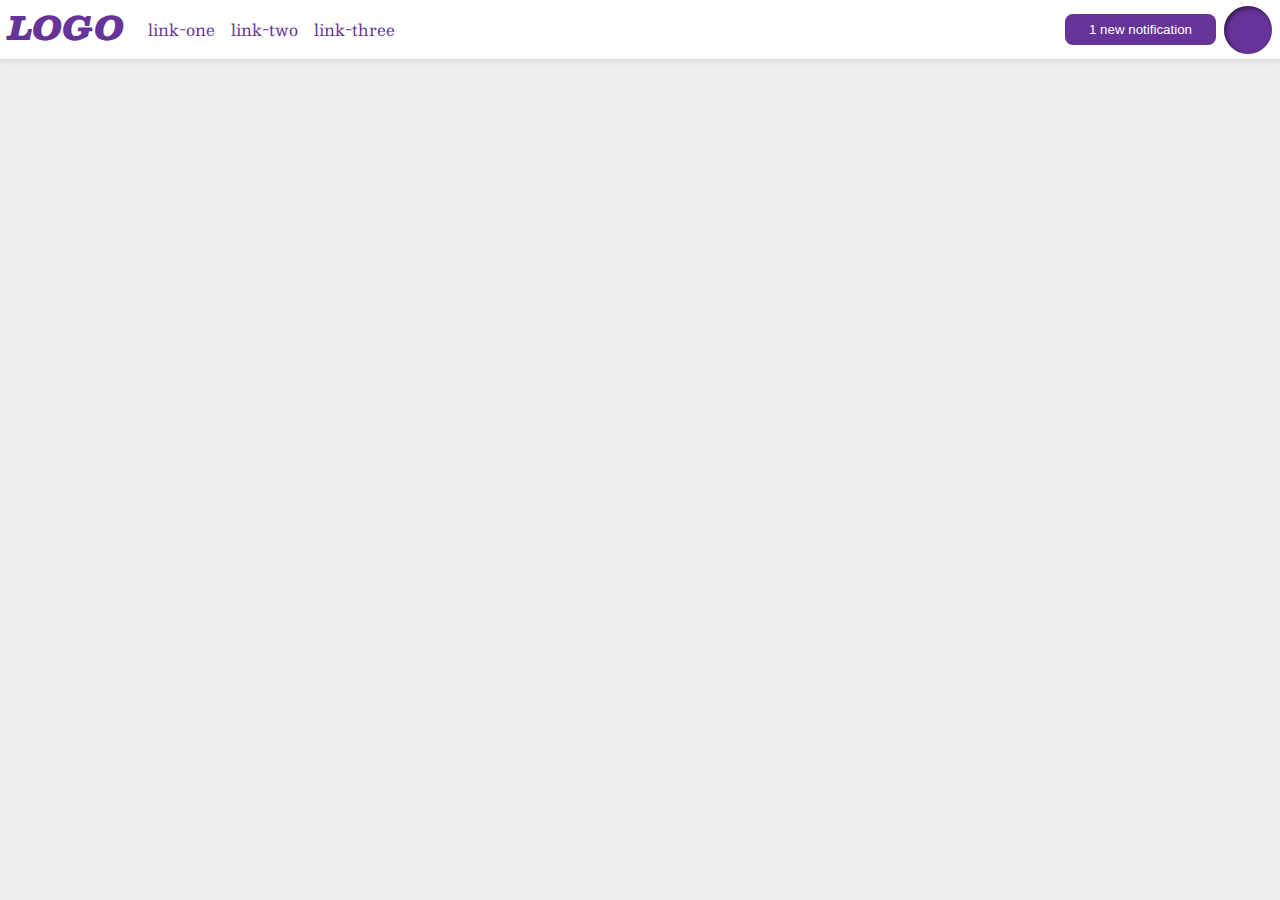
<file: flex/03-flex-header-2/index.html>
<!DOCTYPE html>
<html lang="en">
  <head>
    <meta charset="UTF-8">
    <meta http-equiv="X-UA-Compatible" content="IE=edge">
    <meta name="viewport" content="width=device-width, initial-scale=1.0">
    <title>Flex Header 2</title>
    <link rel="stylesheet" href="style.css">
  </head>
  <body>
    <div class="header">
      <div class="logo">
        LOGO
      </div>
      <ul class="links">
        <li><a href="https://google.com">link-one</a></li>
        <li><a href="https://google.com">link-two</a></li>
        <li><a href="https://google.com">link-three</a></li>
      </ul>
      <div class="justify-right">
      <button class="notifications">
        1 new notification
      </button>
      <div class="profile-image"></div>
    </div>
    </div>
  </body>
</html>
</file>
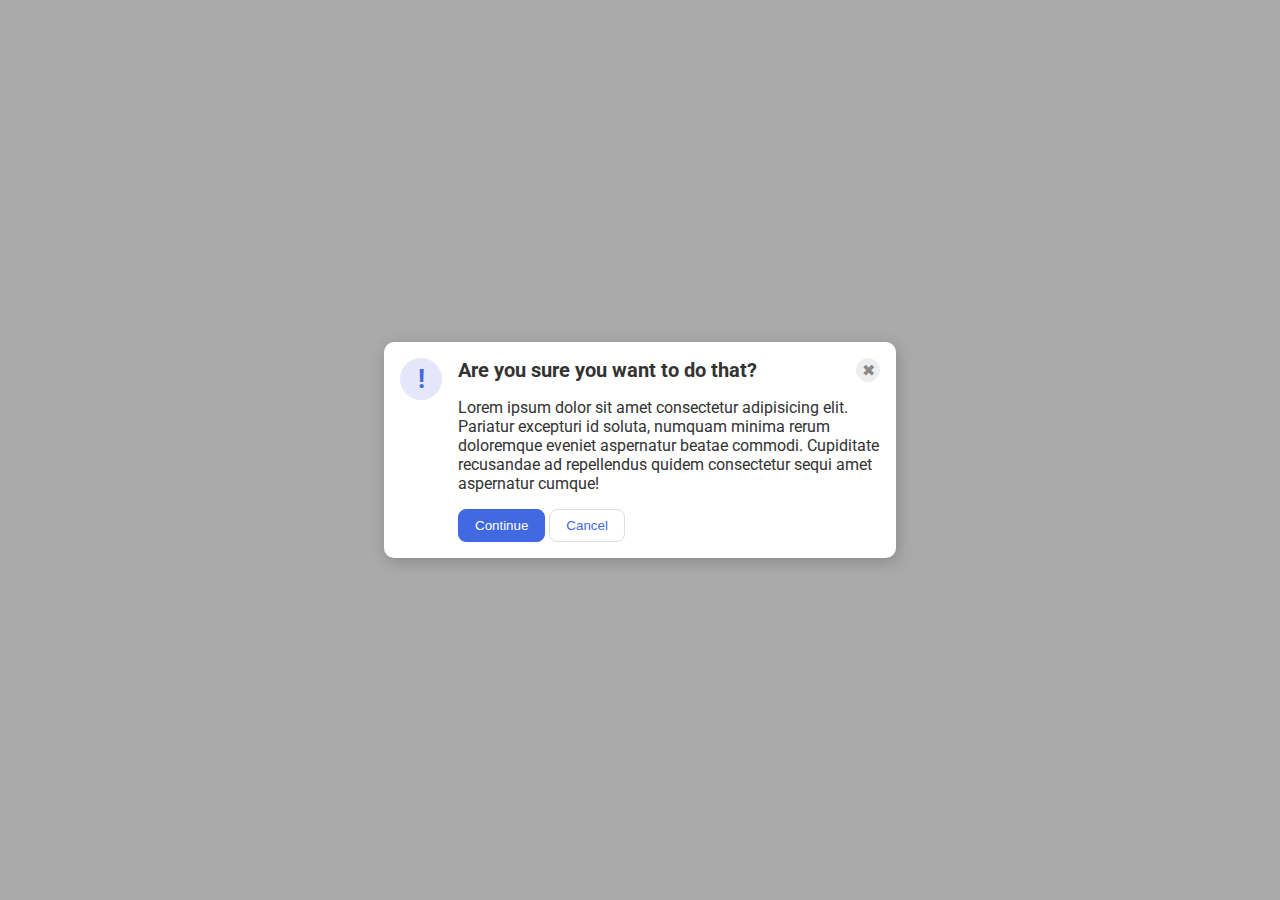
<file: flex/05-flex-modal/index.html>
<!DOCTYPE html>
<html lang="en">
  <head>
    <meta charset="UTF-8">
    <meta http-equiv="X-UA-Compatible" content="IE=edge">
    <meta name="viewport" content="width=device-width, initial-scale=1.0">
    <link rel="stylesheet" href="style.css">
    <title>Modal</title>
  </head>
  <body>
    <div class="modal">
      <div class="icon">!</div>
      <div>
        <div class="header">Are you sure you want to do that?
        <button class="close-button">✖</button></div>
        <div class="text">Lorem ipsum dolor sit amet consectetur adipisicing elit. Pariatur excepturi id soluta, numquam minima rerum doloremque eveniet aspernatur beatae commodi. Cupiditate recusandae ad repellendus quidem consectetur sequi amet aspernatur cumque!</div>
        <button class="continue">Continue</button>
        <button class="cancel">Cancel</button>
      </div>
    </div>
  </body>
</html>
</file>
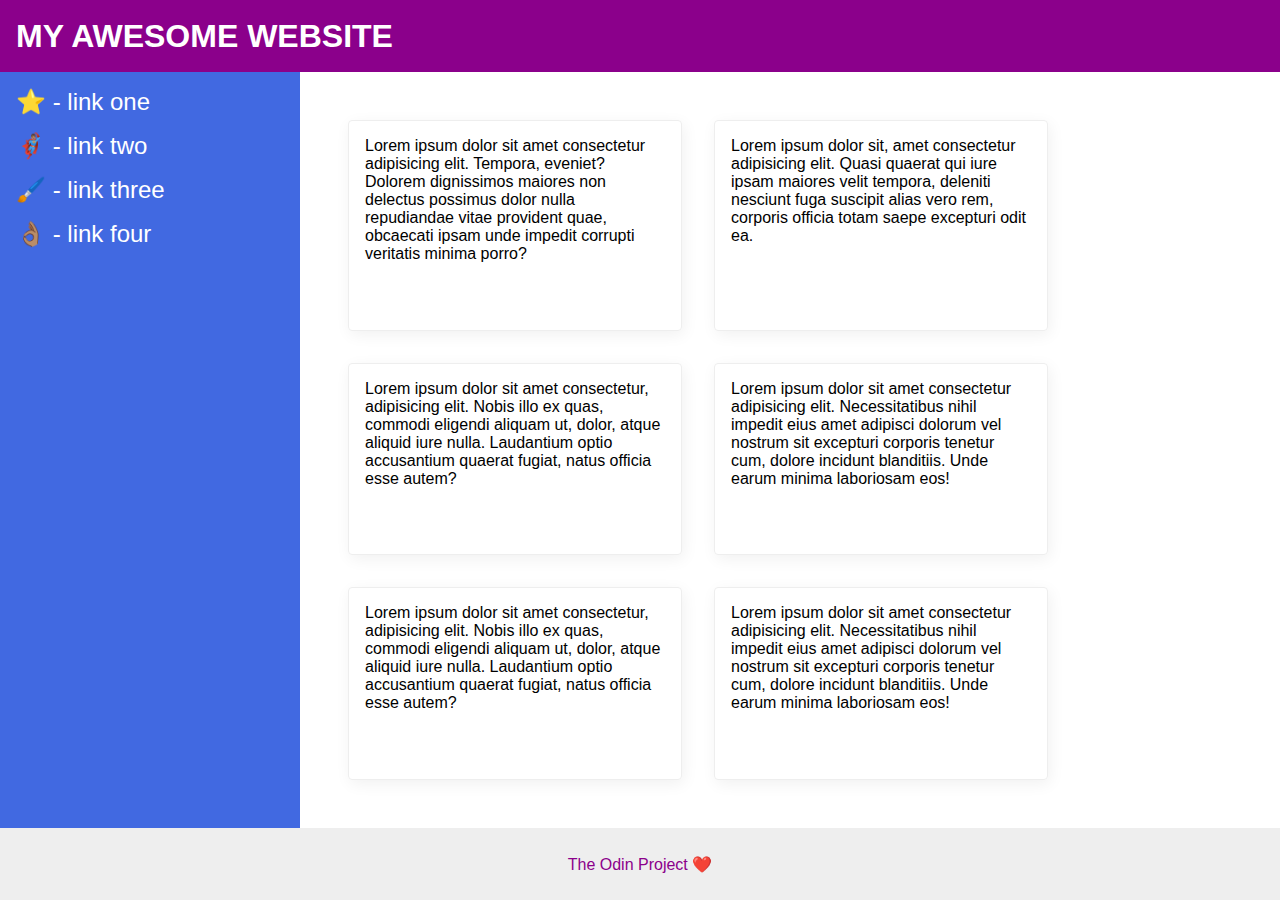
<file: flex/07-flex-layout-2/index.html>
<!DOCTYPE html>
<html lang="en">
  <head>
    <meta charset="UTF-8">
    <meta http-equiv="X-UA-Compatible" content="IE=edge">
    <meta name="viewport" content="width=device-width, initial-scale=1.0">
    <title>The Holy Grail</title>
    <link rel="stylesheet" href="style.css">
  </head>
  <body>
    <div class="header">
      MY AWESOME WEBSITE
    </div>
    
    <div class="main">
      <div class="sidebar">
        <ul>
          <li><a href="#">⭐ - link one</a></li>
          <li><a href="#">🦸🏽‍♂️ - link two</a></li>
          <li><a href="#">🖌️ - link three</a></li>
          <li><a href="#">👌🏽 - link four</a></li>
        </ul>
      </div>
      <div class="content-area">
        <div class="card">Lorem ipsum dolor sit amet consectetur adipisicing elit. Tempora, eveniet? Dolorem dignissimos maiores non delectus possimus dolor nulla repudiandae vitae provident quae, obcaecati ipsam unde impedit corrupti veritatis minima porro?</div>
        <div class="card">Lorem ipsum dolor sit, amet consectetur adipisicing elit. Quasi quaerat qui iure ipsam maiores velit tempora, deleniti nesciunt fuga suscipit alias vero rem, corporis officia totam saepe excepturi odit ea.</div>
        <div class="card">Lorem ipsum dolor sit amet consectetur, adipisicing elit. Nobis illo ex quas, commodi eligendi aliquam ut, dolor, atque aliquid iure nulla. Laudantium optio accusantium quaerat fugiat, natus officia esse autem?</div>
        <div class="card">Lorem ipsum dolor sit amet consectetur adipisicing elit. Necessitatibus nihil impedit eius amet adipisci dolorum vel nostrum sit excepturi corporis tenetur cum, dolore incidunt blanditiis. Unde earum minima laboriosam eos!</div>
        <div class="card">Lorem ipsum dolor sit amet consectetur, adipisicing elit. Nobis illo ex quas, commodi eligendi aliquam ut, dolor, atque aliquid iure nulla. Laudantium optio accusantium quaerat fugiat, natus officia esse autem?</div>
        <div class="card">Lorem ipsum dolor sit amet consectetur adipisicing elit. Necessitatibus nihil impedit eius amet adipisci dolorum vel nostrum sit excepturi corporis tenetur cum, dolore incidunt blanditiis. Unde earum minima laboriosam eos!</div>
      </div>
    </div>
    
    <div class="footer">
      The Odin Project ❤️
    </div>
  </body>
</html>
</file>
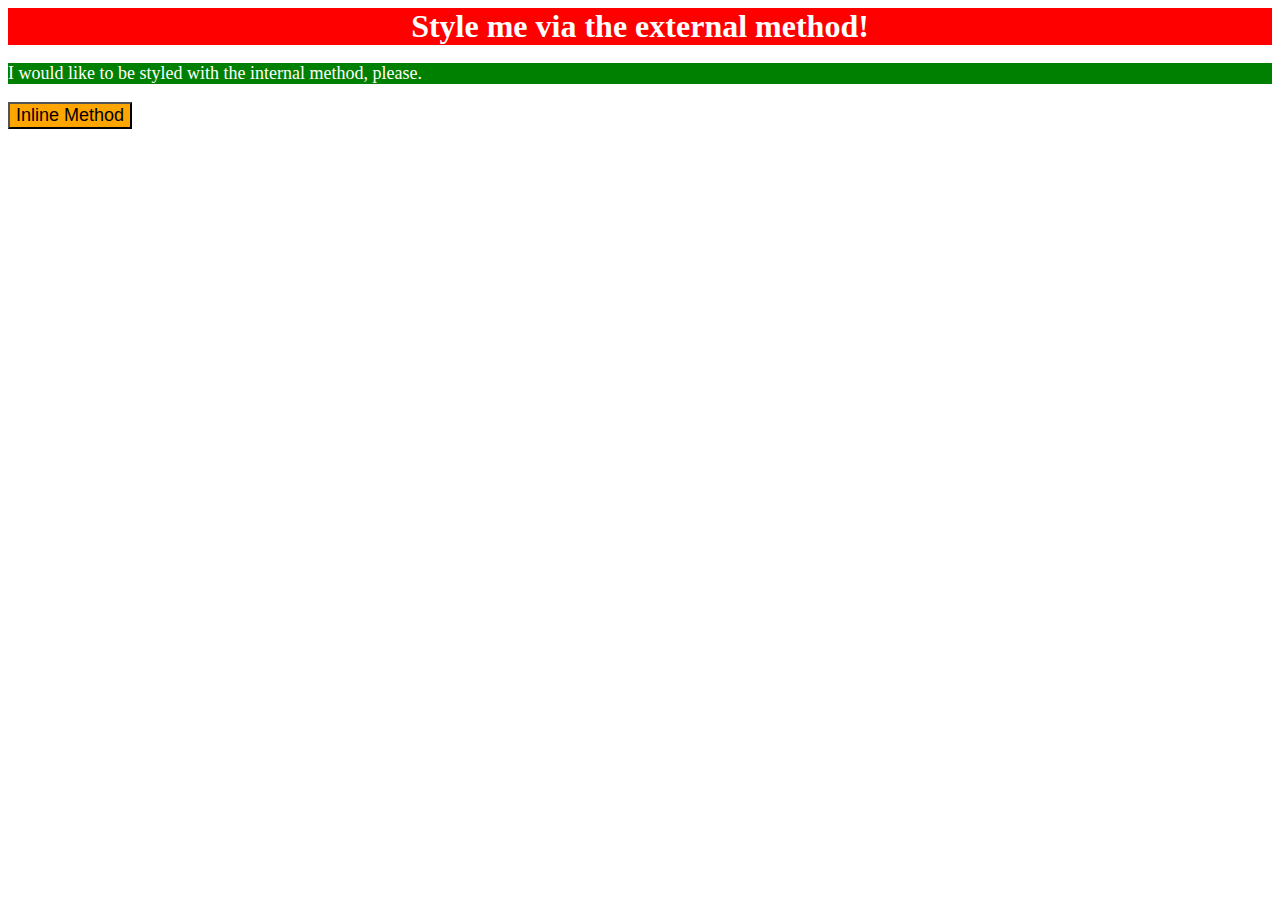
<file: foundations/01-css-methods/index.html>
<!DOCTYPE html>
<html lang="en">
  <head>
    <meta charset="UTF-8">
    <meta http-equiv="X-UA-Compatible" content="IE=edge">
    <meta name="viewport" content="width=device-width, initial-scale=1.0">
    <link rel="stylesheet" href="styles.css">
    <style>
      .internal {
        color:white;
        background-color: green;
        font-size: 18px;
      }
    </style>
    <title>Methods for Adding CSS</title>
  </head>
  <body>
    <div class="external">Style me via the external method!</div>
    <p class="internal">I would like to be styled with the internal method, please.</p>
    <button style="background-color: orange; font-size: 18px;">Inline Method</button>
  </body>
</html>
</file>
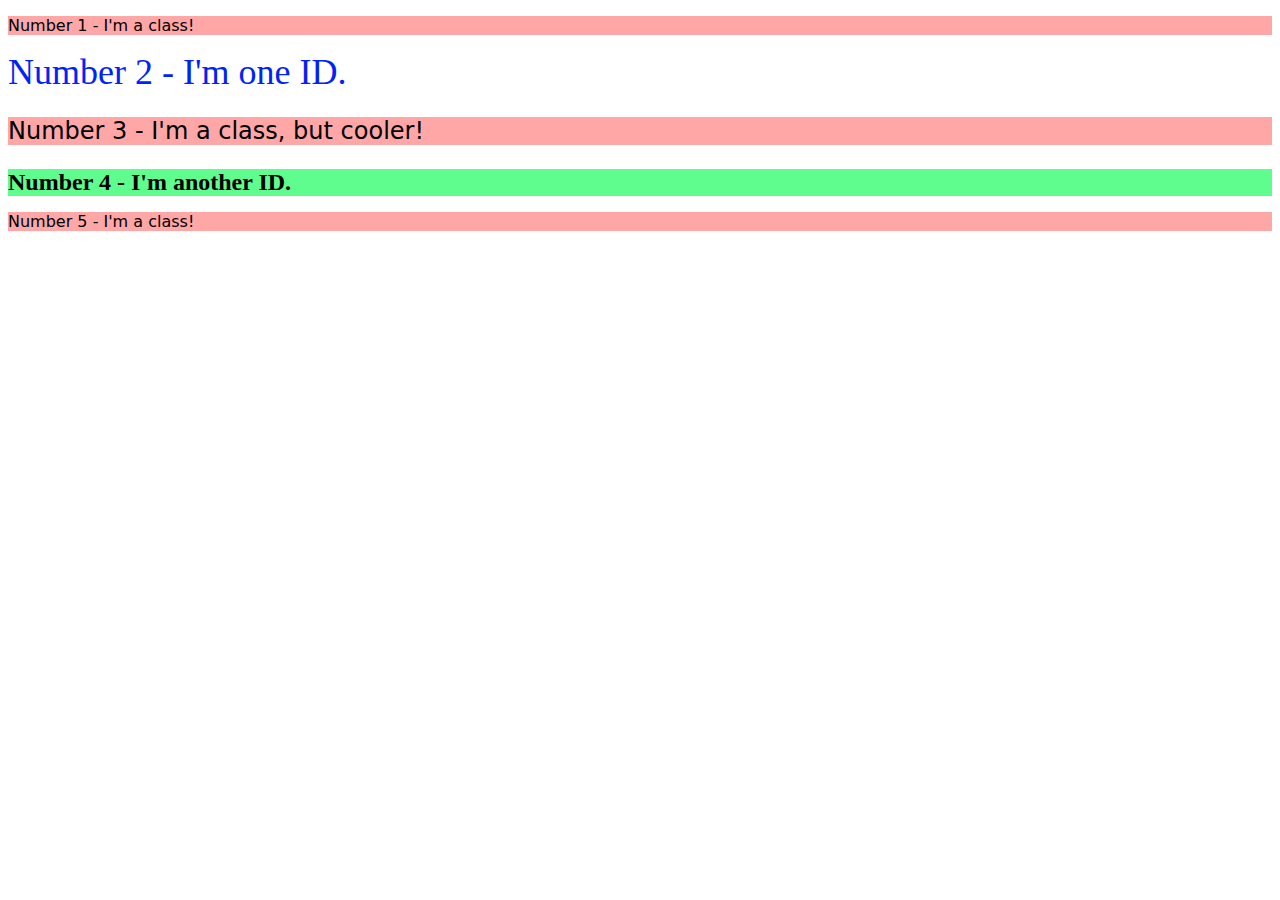
<file: foundations/02-class-id-selectors/index.html>
<!DOCTYPE html>
<html lang="en">
  <head>
    <meta charset="UTF-8">
    <meta http-equiv="X-UA-Compatible" content="IE=edge">
    <meta name="viewport" content="width=device-width, initial-scale=1.0">
    <title>Class and ID Selectors</title>
    <link rel="stylesheet" href="style.css">
  </head>
  <body>
    <p class="odd">Number 1 - I'm a class!</p>
    <div id="second">Number 2 - I'm one ID.</div>
    <p class="odd third">Number 3 - I'm a class, but cooler!</p>
    <div id="fourth">Number 4 - I'm another ID.</div>
    <p class="odd">Number 5 - I'm a class!</p>
  </body>
</html>
</file>
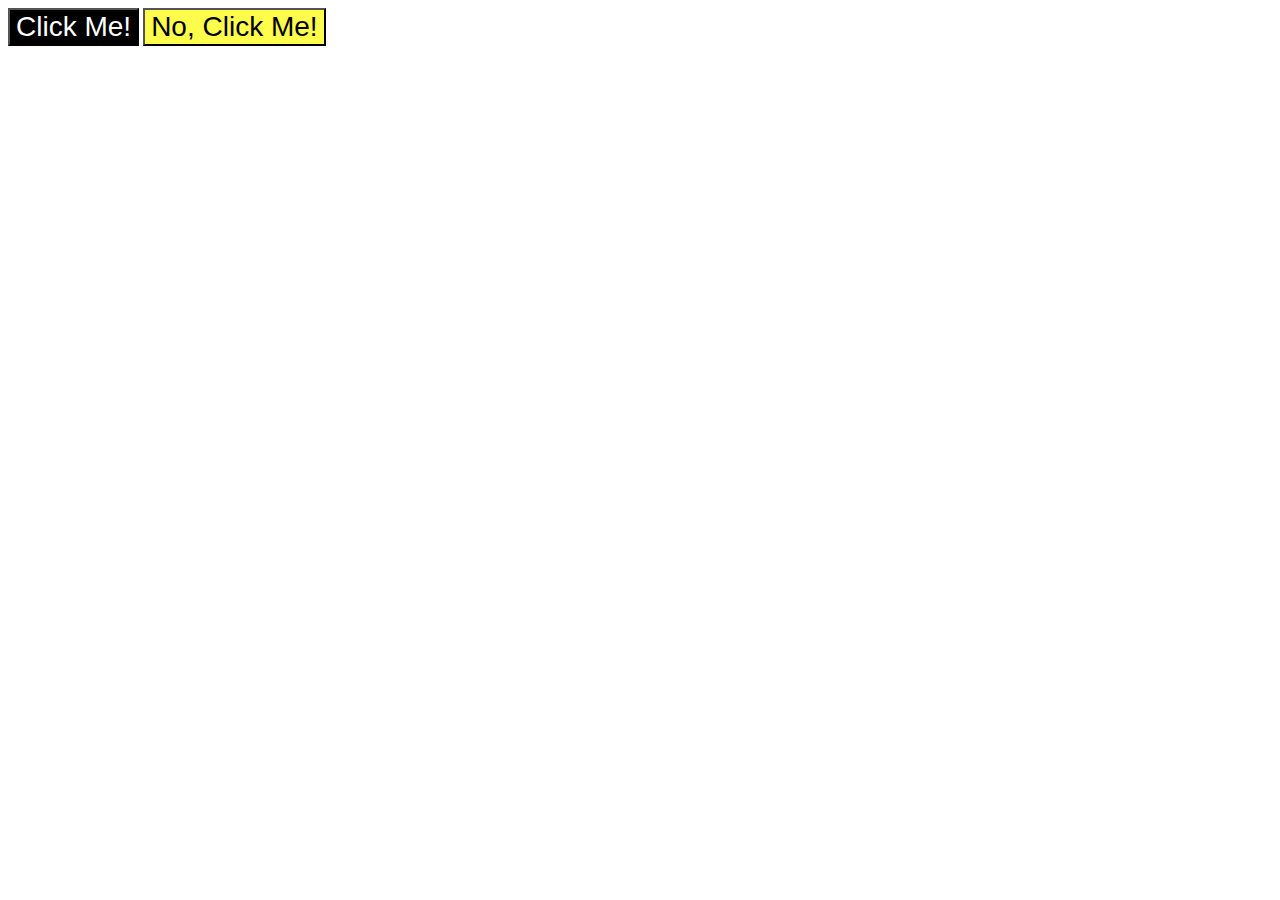
<file: foundations/03-grouping-selectors/index.html>
<!DOCTYPE html>
<html lang="en">
  <head>
    <meta charset="UTF-8">
    <meta http-equiv="X-UA-Compatible" content="IE=edge">
    <meta name="viewport" content="width=device-width, initial-scale=1.0">
    <title>Grouping Selectors</title>
    <link rel="stylesheet" href="style.css">
  </head>
  <body>
    <button class="first both">Click Me!</button>
    <button class="second both">No, Click Me!</button>
  </body>
</html>
</file>
<file: flex/03-flex-header-2/style.css>
/* this is some magical font-importing.  
you'll learn about it later. */
@import url('https://fonts.googleapis.com/css2?family=Besley:ital,wght@0,400;1,900&display=swap');

body {
  margin: 0;
  background: #eee;
  font-family: Besley, serif;
}

.header {
  background: white;
  border-bottom: 1px solid #ddd;
  box-shadow: 0 0 8px rgba(0,0,0,.1);
  display: flex;
}

.profile-image {
  background: rebeccapurple;
  box-shadow: inset 2px 2px 4px rgba(0,0,0,.5);
  border-radius: 50%;
  width: 48px;
  height: 48px;
}

.logo {
  color: rebeccapurple;
  font-size: 32px;
  font-weight: 900;
  font-style: italic;
  margin-left: 8px;
  margin-right: 8px;
}

.justify-right {
  display: flex;
  align-items: center;
  margin-left: auto;
  margin-right: 8px;
}

button {
  border: none;
  border-radius: 8px;
  background: rebeccapurple;
  color: white;
  padding: 8px 24px;
  margin: 8px;
}

a {
  /* this removes the line under our links */
  text-decoration: none;
  color: rebeccapurple;
}

ul {
  list-style-type: none;
  display: flex;
  padding-inline-start: 0;
  margin-left: 8px;
}

li {
  margin: 0 8px;
}
</file>
<file: flex/05-flex-modal/style.css>
@import url('https://fonts.googleapis.com/css2?family=Roboto:wght@400;700&display=swap');

html, body {
  height: 100%;
}

body {
  font-family: Roboto, sans-serif;
  margin: 0;
  background: #aaa;
  color: #333;
  /* I'll give you this one for free lol */
  display: flex;
  align-items: center;
  justify-content: center;
}

.modal {
  display: flex;
  background: white;
  width: 480px;
  border-radius: 10px;
  box-shadow: 2px 4px 16px rgba(0,0,0,.2);
  padding: 16px;
}

.icon {
  color: royalblue;
  font-size: 26px;
  font-weight: 700;
  background: lavender;
  width: 42px;
  height: 42px;
  min-width: 42px;
  margin-right: 16px;
  border-radius: 50%;
  display: flex;
  align-items: center;
  justify-content: center;
}

.header {
  display: flex;
  font-weight: bold;
  font-size: 1.25em;
}
.close-button {
  background: #eee;
  border-radius: 50%;
  color: #888;
  font-weight: 400;
  font-size: 16px;
  height: 24px;
  width: 24px;
  display: flex;
  margin-left: auto;
  align-items: center;
  justify-content: center;
  border: 1px solid #eee;
  padding: 0;
}

.text {
  padding: 16px 0;
}

button {
  cursor: pointer;
  padding: 8px 16px;
  border-radius: 8px;
}

button.continue {
  background: royalblue;
  border: 1px solid royalblue;
  color: white;
}

button.cancel {
  background: white;
  border: 1px solid #ddd;
  color: royalblue;
}
</file>
<file: flex/07-flex-layout-2/style.css>
body {
  display: flex;
  flex-direction: column;
  font-family: -apple-system, BlinkMacSystemFont, 'Segoe UI', Roboto, Oxygen, Ubuntu, Cantarell, 'Open Sans', 'Helvetica Neue', sans-serif;
  margin: 0;
  justify-content: space-between;
  min-height: 100vh;
}

.header {
  height: 72px;
  background: darkmagenta;
  color: white;
  font-size: 32px;
  font-weight: 900;
  padding-left: 16px;
  align-content: center;;
}

.main {
  display: flex;
  flex: 1;
}

.sidebar {
  width: 300px;
  background: royalblue;
  box-sizing: border-box;
  flex-shrink: 0;
}

a {
  text-decoration: none;
}

.sidebar a {
  color: white;
  font-size: 24px;
  padding: 16px;
}

ul , li {
  list-style: none;
  padding: 0;
  margin: 16px 0;
}

.content-area {
  display: flex;
  flex-wrap: wrap;
  padding: 48px;
  gap: 32px;
}

.card {
  border: 1px solid #eee;
  box-shadow: 2px 4px 16px rgba(0,0,0,.06);
  border-radius: 4px;
  padding: 16px;
  width: 300px;
  gap: 16px;
}

.footer {
  display: flex;
  height: 72px;
  background: #eee;
  color: darkmagenta;
  justify-content: center;
  align-items: center;
}
</file>
<file: foundations/01-css-methods/styles.css>
.external {
    color: white;
    background-color: red;
    font-size: 32px;
    font-weight: bold;
    text-align: center;
}
</file>
<file: foundations/02-class-id-selectors/style.css>
.odd {
    background-color: #FFA7A7;
    font-family: "Verdana", "DejaVu Sans", sans-serif;
}
#second {
    color: #0023F7;
    font-size: 36px;
}
.third {
    font-size: 24px;
}
#fourth {
    background-color:#5FFD8D;
    font-size: 24px;
    font-weight: bold;
}
</file>
<file: foundations/03-grouping-selectors/style.css>
.first {
    background-color: black;
    color: white;
}
.second {
    background-color: #FFFD4B;
}
.both {
    font-size: 28px;
    font-family: "Helvetica", "Times New Roman", sans-serif;
}
</file>
